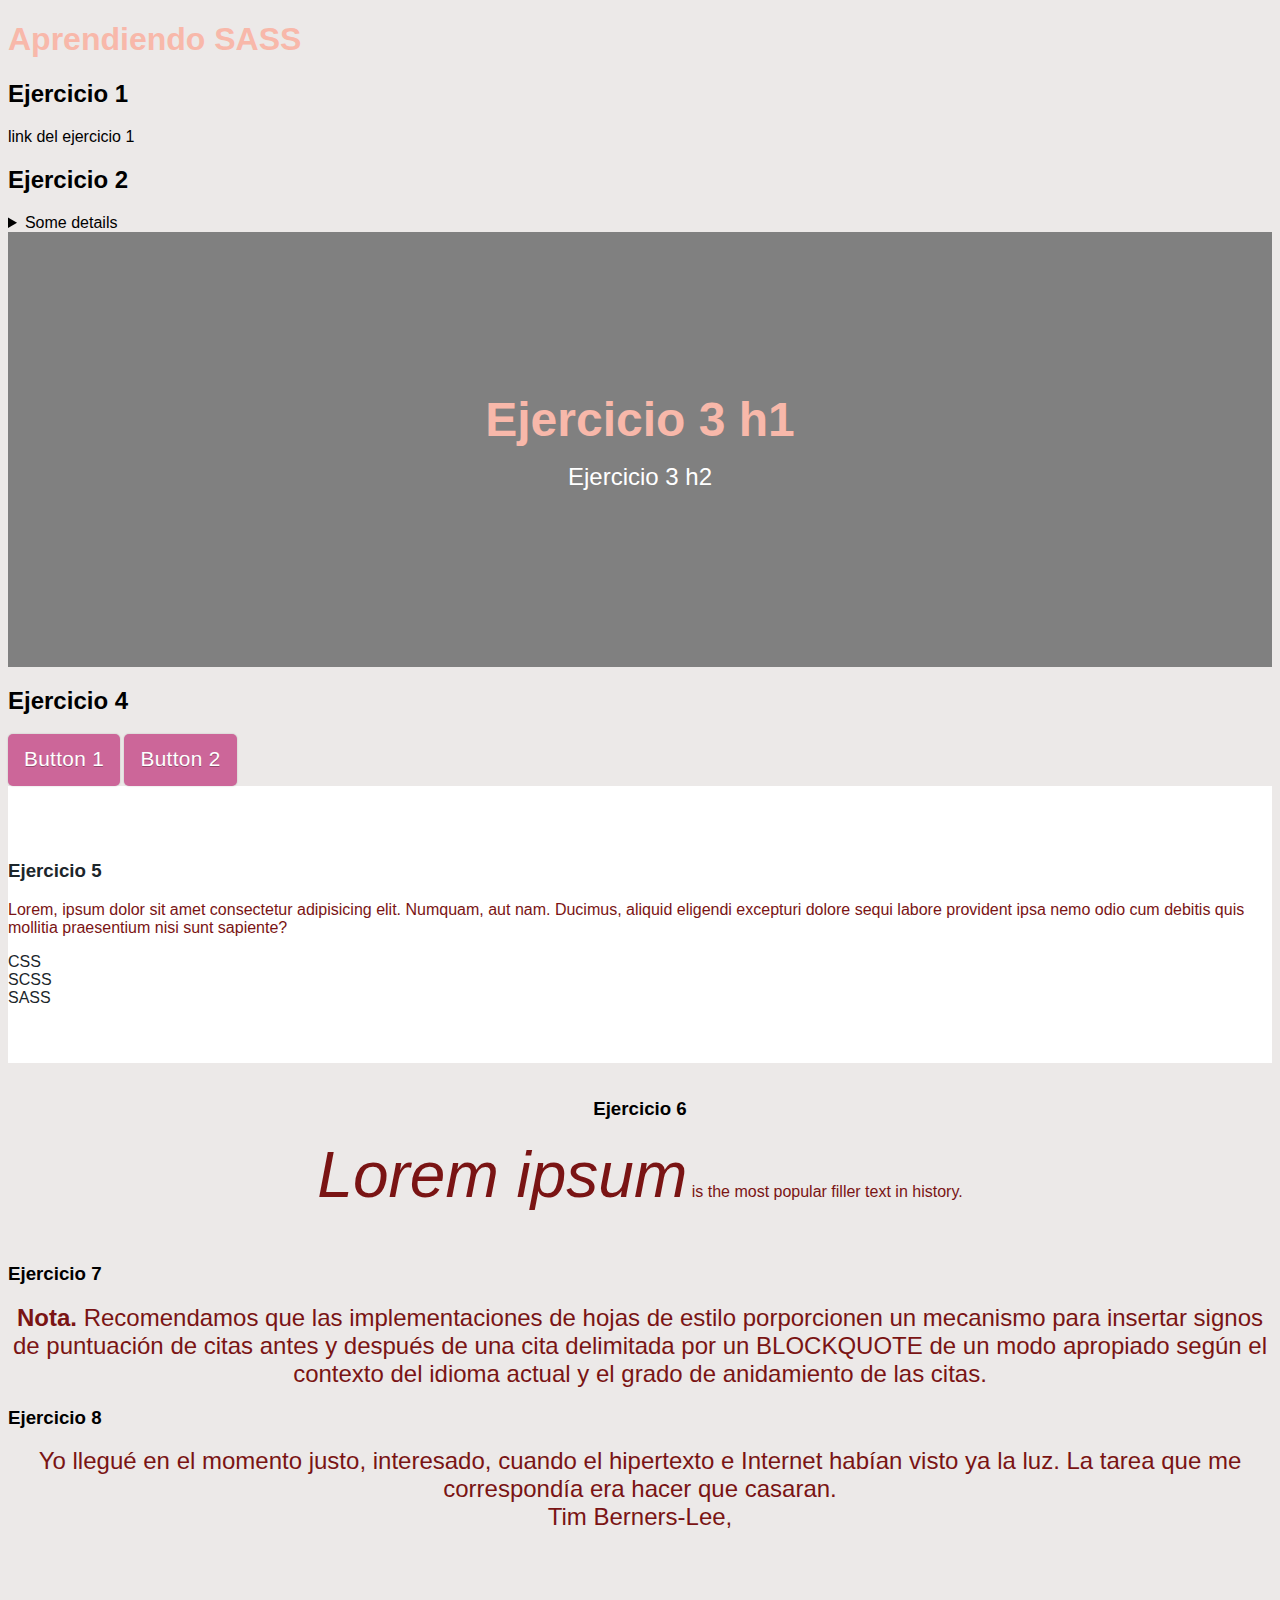
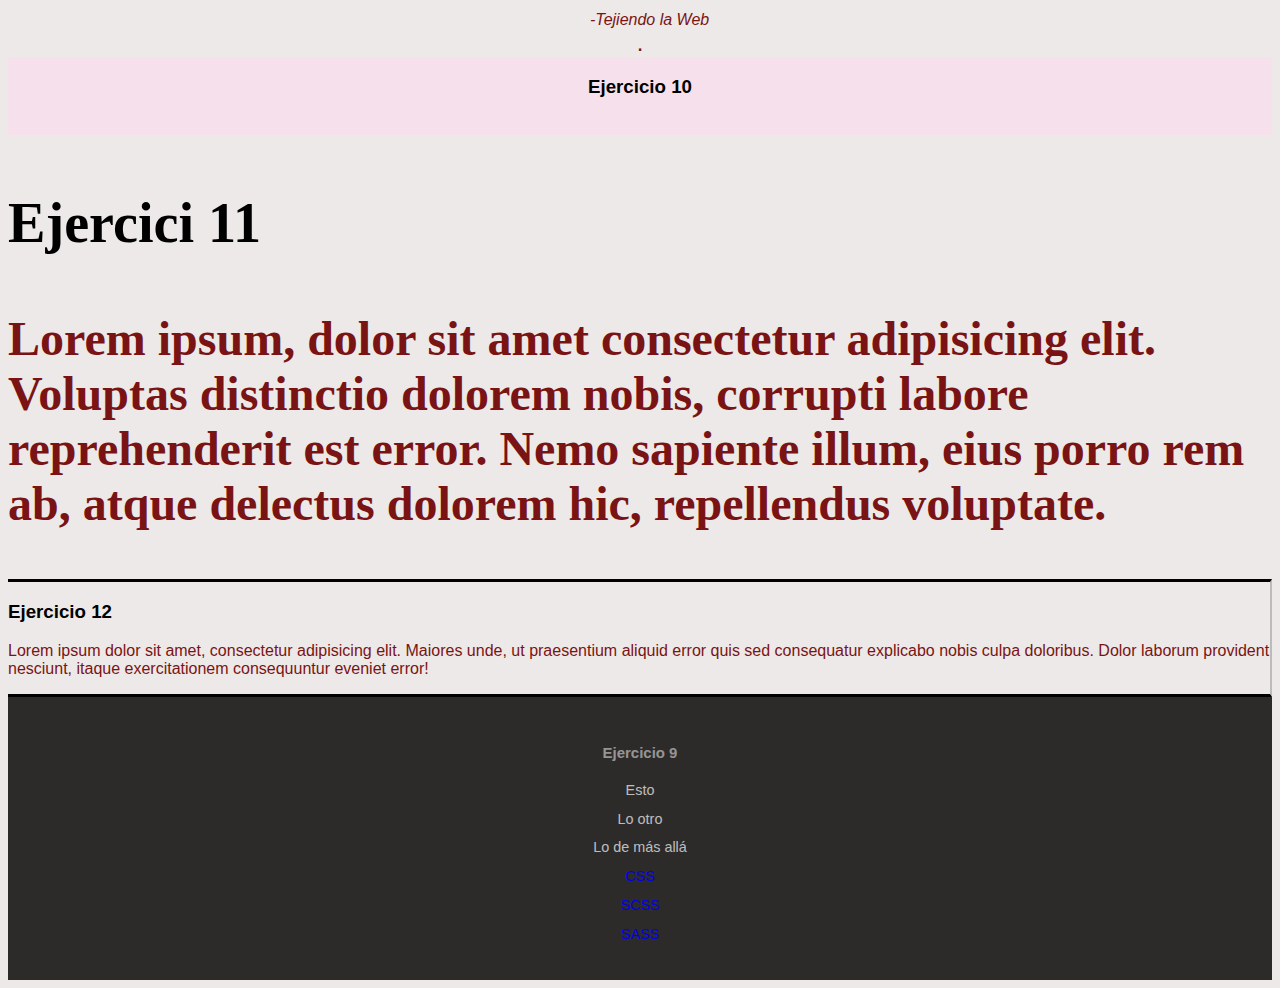
<file: Sass/index.html>
<!DOCTYPE html>
<html>

<head>
    <meta charset="utf-8" />
    <title>Aprendiendo SASS</title>
    <link rel="stylesheet" type="text/css" href="style.css" />
</head>

<body>
    <h1>Aprendiendo SASS</h1>
    <div class>
        <h2>Ejercicio 1</h2>
        <a>link del ejercicio 1</a>
    </div>
    <div>
        <h2>Ejercicio 2</h2>
        <details>
            <summary>Some details</summary>
            <p>More info about the details.</p>
        </details>
    </div>

    <div>
        <header>
            <h1>Ejercicio 3 h1</h1>
            <h2>Ejercicio 3 h2</h2>
        </header>
    </div>

    <div>
        <h2>Ejercicio 4</h2>
        <button type="button" class="button">Button 1</button>
        <button type="button" class="button">Button 2</button>
    </div>

    <div>
        <section>
            <h3>Ejercicio 5</h3>
            <p>Lorem, ipsum dolor sit amet consectetur adipisicing elit. Numquam, aut nam. Ducimus, aliquid eligendi
                excepturi dolore sequi labore provident ipsa nemo odio cum debitis quis mollitia praesentium nisi sunt
                sapiente?</p>

            <li>CSS</li>
            <li>SCSS</li>
            <li>SASS</li>
        </section>
    </div>

    <div class="features">
        <h3>Ejercicio 6</h3>
        <p><i>Lorem ipsum</i> is the most popular filler text in history.</p>
    </div>

    <div>
        <h3>Ejercicio 7</h3>
        <blockquote>
            <p>
                <strong>Nota.</strong> Recomendamos que las implementaciones de hojas
                de estilo porporcionen un mecanismo para insertar signos de puntuación de citas
                antes y después de una cita delimitada por un BLOCKQUOTE de un modo apropiado según
                el contexto del idioma actual y el grado de anidamiento de las citas.
            </p>
        </blockquote>
    </div>

    <div>
        <h3>Ejercicio 8</h3>
        <blockquote>
            <p>
                Yo llegué en el momento justo, interesado, cuando el hipertexto e Internet habían visto ya la luz. La
                tarea que me correspondía era hacer que casaran.
                <br />
                Tim Berners-Lee, <cite>Tejiendo la Web</cite>.
            </p>
        </blockquote>
    </div>

    <div class="bg-image">
        <h3>Ejercicio 10</h3>
        <image></image>
    </div>

    <div class="funky">
        <h3>Ejercici 11</h3>
        <p>Lorem ipsum, dolor sit amet consectetur adipisicing elit. Voluptas distinctio dolorem nobis, corrupti labore reprehenderit est error. Nemo sapiente illum, eius porro rem ab, atque delectus dolorem hic, repellendus voluptate.</p>
    </div>

    <div class="borde">
        <h3>Ejercicio 12</h3>
        <p>Lorem ipsum dolor sit amet, consectetur adipisicing elit. Maiores unde, ut praesentium aliquid error quis sed consequatur explicabo nobis culpa doloribus. Dolor laborum provident nesciunt, itaque exercitationem consequuntur eveniet error!</p>
    </div>

    <footer>
        <h3>Ejercicio 9</h3>
        <ul>
            <li>Esto</li>
            <li>Lo otro</li>
            <li>Lo de más allá</li>
            <li>
                <a href="#">CSS</a>
            </li>
            <li>
                <a href="#">SCSS</a>
            </li>
            <li>
                <a href="#">SASS</a>
            </li>
        </ul>
    </footer>

</body>

</html>
</file>
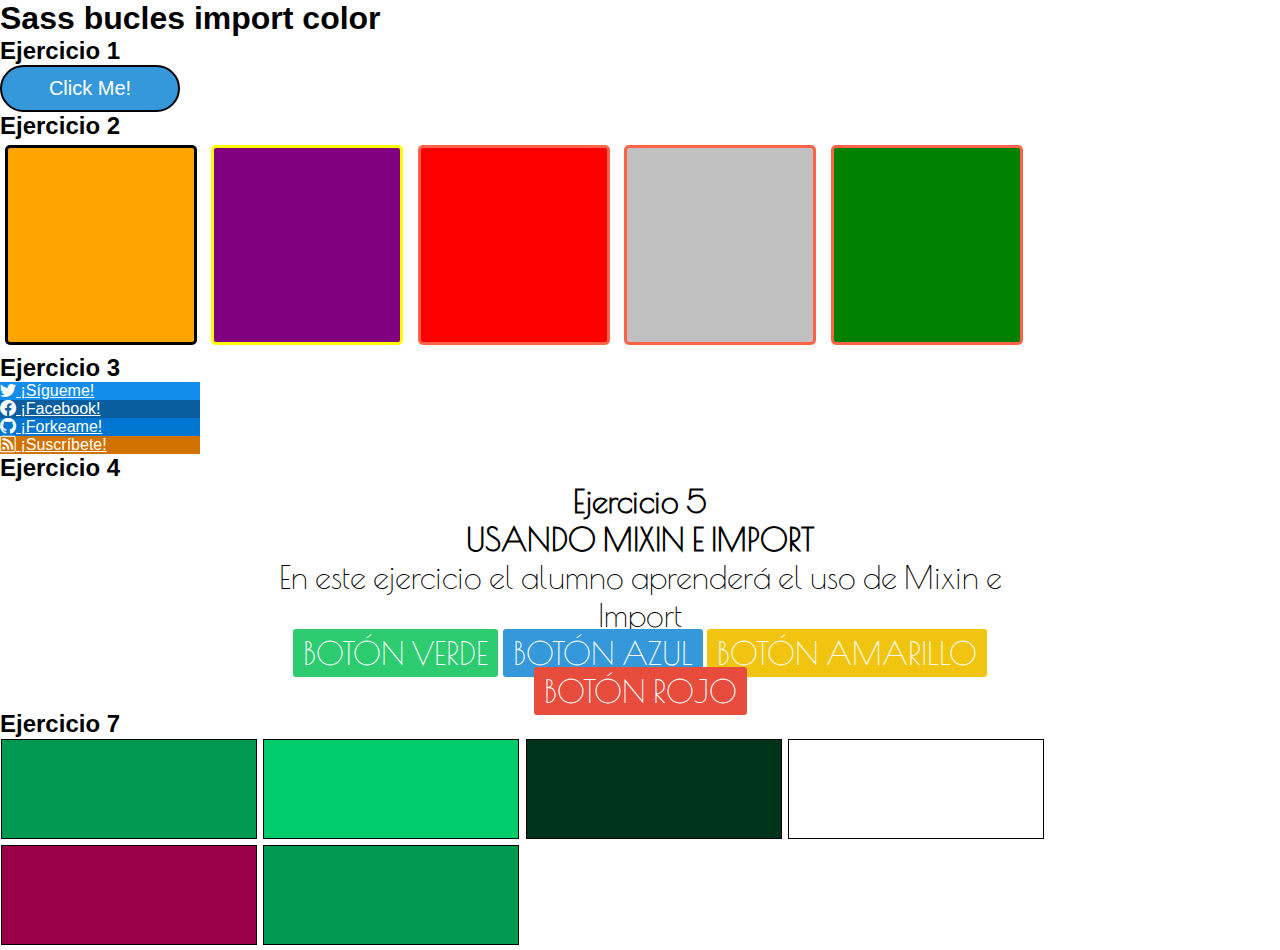
<file: Sass/bucles-import-color/index.html>
<!DOCTYPE html>
<html>

<head>
    <title>Page Title</title>
    <link rel="stylesheet" href="styles.css">
    <link rel="stylesheet" href="https://cdn.jsdelivr.net/npm/bootstrap-icons@1.6.1/font/bootstrap-icons.css">
</head>

<body>

    <h1>Sass bucles import color</h1>
    <h2>Ejercicio 1</h2>
    <button type="button" class="boton">Click Me!</button>

    <h2>Ejercicio 2</h2>
    <div class="caja1"></div>
    <div class="caja2"></div>
    <div class="caja3"></div>
    <div class="caja4"></div>
    <div class="caja5"></div>

    <h2>Ejercicio 3</h2>
    <ul>
        <li class="social-twitter">
            <a href="" title="twitter">
                <i class="bi bi-twitter"></i> ¡Sígueme!
            </a>
        </li>
        <li class="social-facebook">
            <a href="" title="Me Gusta">
                <i class="bi bi-facebook"></i></i> ¡Facebook!
            </a>
        </li>
        <li class="social-github">
            <a href="" title="Forkeame">
                <i class="bi bi-github"></i> ¡Forkeame!
            </a>
        </li>
        <li class="social-rss">
            <a href="" title="Suscríbete">
                <i class="bi bi-rss"></i> ¡Suscríbete!
            </a>
        </li>
    </ul>

    <h2>Ejercicio 4</h2>
    <div class="selector"></div>
    <div class="selector"></div>
    <div class="selector"></div>
    <div class="selector"></div>
    <div class="selector"></div>
    <div class="selector"></div>
    <div class="selector"></div>
    <div class="selector"></div>
    <div class="selector"></div>

    <div class="wrap">
        <h2>Ejercicio 5</h2>
        <h2>USANDO MIXIN E IMPORT</h2>
        <p>En este ejercicio el alumno aprenderá el uso de Mixin e Import</p>
        <a href="#" class="btn btn-green">BOTÓN VERDE</a>
        <a href="#" class="btn btn-blue">BOTÓN AZUL</a>
        <a href="#" class="btn btn-yellow">BOTÓN AMARILLO</a>
        <a href="#" class="btn btn-red">BOTÓN ROJO</a>
    </div>

    <h2>Ejercicio 7</h2>
    <div class="caja-1"></div>
    <div class="caja-2"></div>
    <div class="caja-3"></div>
    <div class="caja-4"></div>
    <div class="caja-5"></div>
    <div class="caja-6"></div>


</body>

</html>
</file>
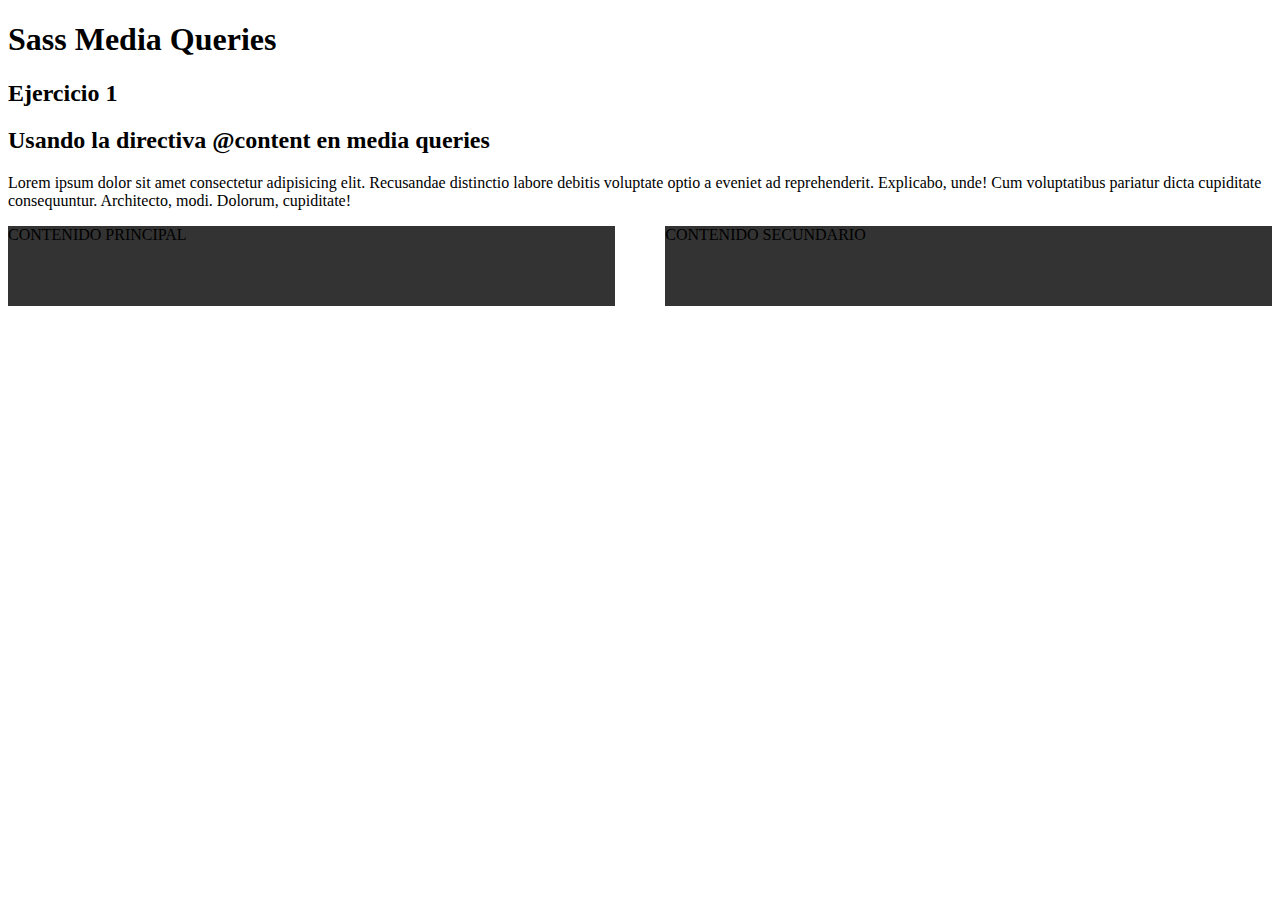
<file: Sass/media-queries/index.html>
<!DOCTYPE html>
<html>

<head>
    <title>Media Queries</title>
    <link rel="stylesheet" href="styles.css">
    <link rel="stylesheet" href="https://cdn.jsdelivr.net/npm/bootstrap-icons@1.6.1/font/bootstrap-icons.css">
</head>

<body>

    <h1>Sass Media Queries</h1>
    <h2>Ejercicio 1</h2>
    <h2>Usando la directiva @content en media queries</h2>
    <p>Lorem ipsum dolor sit amet consectetur adipisicing elit. Recusandae distinctio labore debitis voluptate optio a eveniet ad reprehenderit. Explicabo, unde! Cum voluptatibus pariatur dicta cupiditate consequuntur. Architecto, modi. Dolorum, cupiditate!</p>
    <article>
        CONTENIDO PRINCIPAL
    </article>
    <aside>
        CONTENIDO SECUNDARIO
    </aside>
     
</body>

</html>
</file>
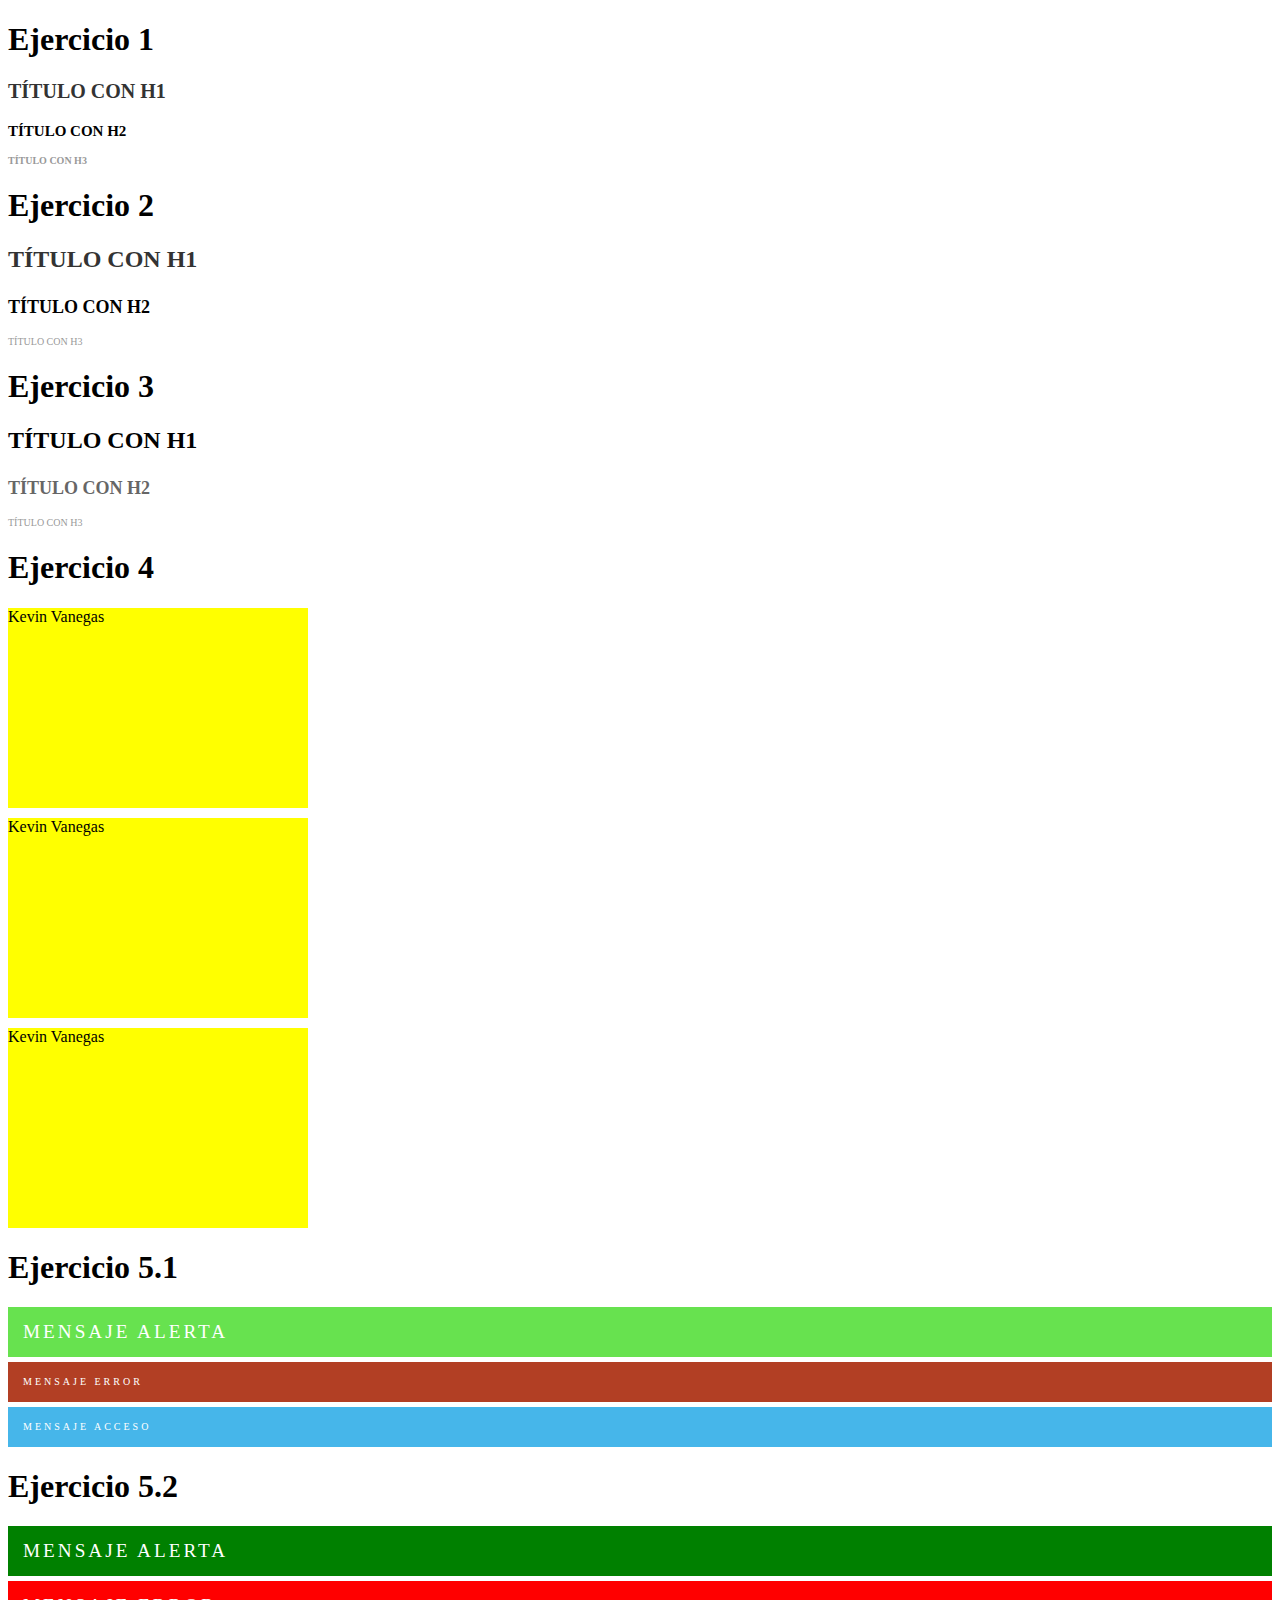
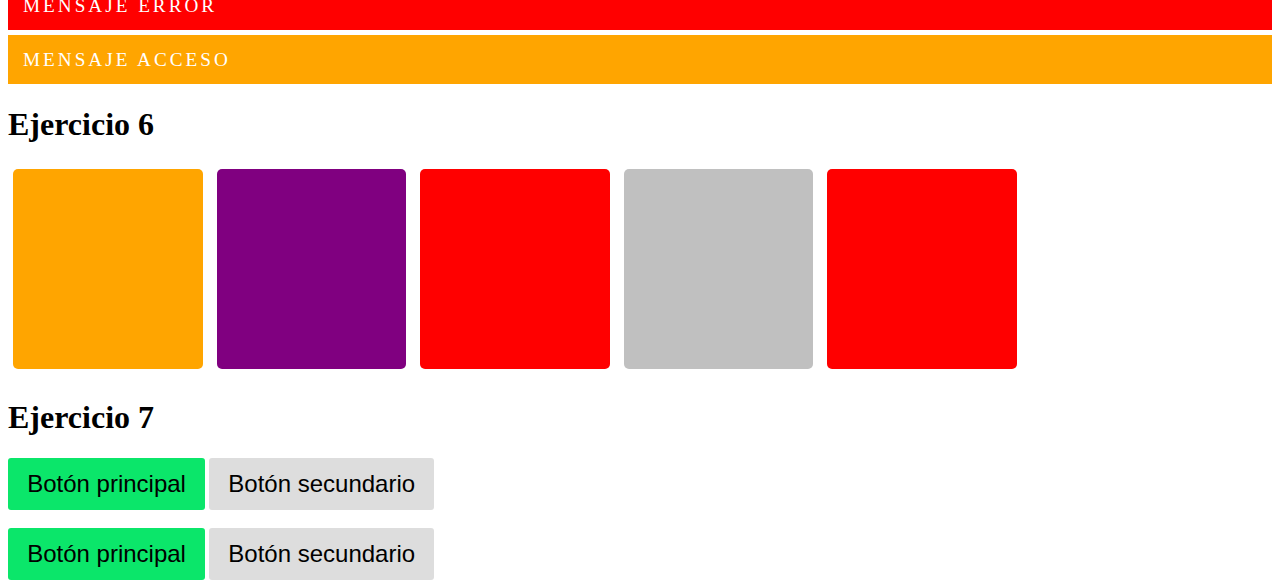
<file: Sass/Sass -Mixins-Extends-Placeholder/index.html>
<!DOCTYPE html>
<html>

<head>
    <title>Sass-Mixins</title>
    <link rel="stylesheet" type="text/css" href="styles.css" />
</head>

<body>
    <h1>Ejercicio 1</h1>
    <section class="section1">
        <h1>Título con h1</h1>
        <h2>Título con h2</h2>
        <h3>Título con h3</h3>
    </section>

    <h1>Ejercicio 2</h1>
    <section class="section2">
        <h1>Título con h1</h1>
        <h2>Título con h2</h2>
        <h3>Título con h3</h3>
    </section>

    <h1>Ejercicio 3</h1>
    <section class="section3">
        <h1>Título con h1</h1>
        <h2>Título con h2</h2>
        <h3>Título con h3</h3>
    </section>

    <h1>Ejercicio 4</h1>
    <div id="caja1">Kevin Vanegas</div>
    <div id="caja2">Kevin Vanegas</div>
    <div id="caja3">Kevin Vanegas</div>

    <h1>Ejercicio 5.1</h1>
    <div class="alerta">Mensaje Alerta</div>
    <div class="error">Mensaje Error</div>
    <div class="acceso">Mensaje Acceso</div>

    <h1>Ejercicio 5.2</h1>
    <div class="message-success">Mensaje Alerta</div>
    <div class="message-error">Mensaje Error</div>
    <div class="message-access">Mensaje Acceso</div>
    
    <h1>Ejercicio 6</h1>
    <div id="ex6caja1"></div>
    <div id="ex6caja2"></div>
    <div id="ex6caja3"></div>
    <div id="ex6caja4"></div>
    <div id="ex6caja5"></div>

    <h1>Ejercicio 7</h1>
    <button class="boton-principal-mixin">Botón principal</button>
    <button class="boton-secundario-mixin">Botón secundario</button>
    <br></br>
    <button class="boton-principal-extend">Botón principal</button>
    <button class="boton-secundario-extend">Botón secundario</button>
    
</body>

</html>
</file>
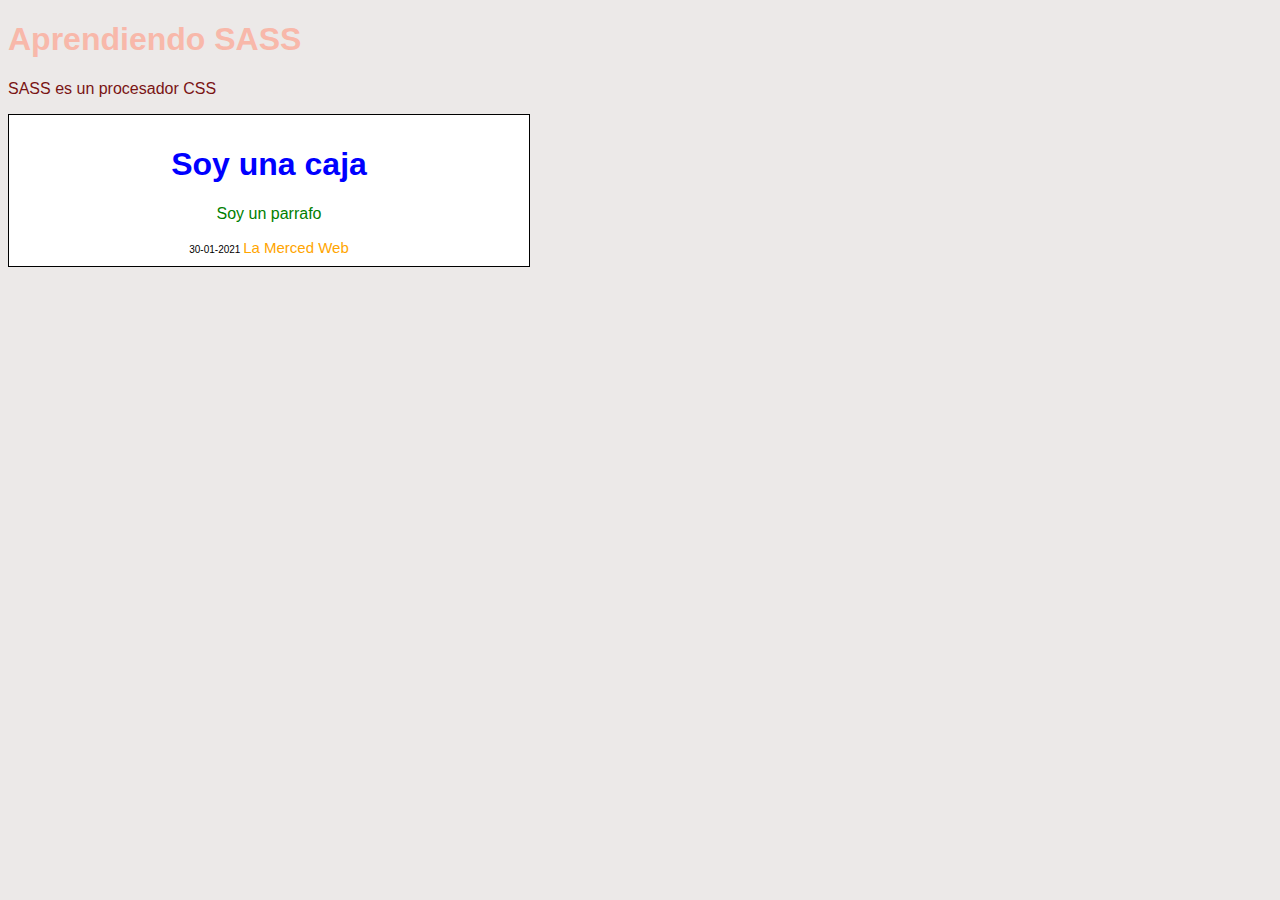
<file: Sass/indexAnidacion.html>
<!DOCTYPE  html>
<html>
    <head>
        <meta charset="utf-8" />
        <title>Aprendiendo SASS</title>
        <link rel="stylesheet" type="text/css" href="style.css" />
    </head>
    
        <h1>Aprendiendo SASS</h1>
        <p>SASS es un procesador CSS</p>
    </body>
    <div class="caja">
        <h1>Soy una caja</h1>
        <p>Soy un parrafo</p>
        <div class="info">
            30-01-2021
            <span class="author">
                La Merced Web
            </span>
        </div>
    </div> 
    <body></body>   
</html>
</file>
<file: Sass/style.css>
/*vars ejercicio 3*/
/*vars ejercicio 5*/
body {
  background-color: #ece9e8;
  font-family: "Gill Sans Extrabold", Helvetica, sans-serif;
}

h1 {
  color: #f8b8aa;
  font-family: sans-serif, Helvetica, Arial;
}

P {
  color: #7a1414;
}

/* ejercicio 1*/
a {
  text-decoration: none;
}
a:hover {
  text-decoration: none;
}

/* ejercicio 2*/
.details {
  text-align: left;
}
.details h3 {
  font-size: 2rem;
  text-align: left;
}

/* ejercicio 3*/
header {
  color: white;
  background: gray;
  padding: 10rem 0;
  text-align: center;
  position: relative;
  z-index: 1;
  overflow: hidden;
}
header h1 {
  font-size: 3rem;
  margin: 0 0 1rem;
}
header h2 {
  font-weight: 300;
  font-size: 1.5rem;
  margin: 0 0 1rem;
}

/* ejercicio 4*/
.button {
  display: inline-block;
  margin: 1 rem 0;
  color: white;
  font-size: 1.3rem;
  background: #cc6699;
  letter-spacing: 0.02rem;
  border: none;
  border-radius: 5px;
  padding: 0.8rem 1rem 0.9rem;
  text-shadow: 0 1px rgba(0, 0, 0, 0.3);
  box-shadow: 0 0 2px rgba(0, 0, 0, 0.2);
}
.button:hover {
  background: #864566;
  color: #fff;
}
.button:hover, .button:active, .button:focus:active {
  background: #006eb4;
  border-color: #006eba;
  box-shadow: 0 2px 5px 0 rgba(0, 0, 0, 0.5);
}

/* ejercicio 5*/
section {
  background: #fff;
  color: #1c262b;
  padding: 3.5rem 0;
}
section.section--primary {
  background: #cc6699;
  color: #fff;
}
section.section--primary--alt {
  background: #27a4f4;
  color: #fff;
}
section.section--primary-light {
  background: rgba(0, 126, 206, 0.1);
}
section.section--grey {
  background: #29363e;
  color: #fff;
}
section:h3 {
  text-align: center;
  font-size: 2 rem;
  font-weight: 300;
  margin: 0 0 1rem;
}
section:li {
  font-size: 1.2rem;
  font-weight: 300;
}
section:p {
  font-size: 1.2rem;
  font-weight: 300;
}

/* ejercicio 6*/
.features {
  text-align: center;
  padding: 1rem;
}
.features:hover {
  background: rgba(255, 255, 255, 0.1);
}
.features i {
  font-size: 4rem;
  margin: 0 0 2rem 0;
}
.features p {
  margin: 0 0 1rem 0;
  font-size: 1rem;
}

/* ejercicio 7*/
blockquote {
  position: relative;
  margin: 0;
  padding: 0;
  text-align: center;
}
blockquote:before {
  display: inline-block;
  color: #cc6699;
  font-size: 2rem;
}
blockquote p {
  margin: 0;
  display: inline;
  font-size: 1.5rem;
}
blockquote cite {
  font-size: 1rem;
  display: block;
  margin: 5rem 0 0 1.2rem;
  text-emphasis-style: italic;
}
blockquote cite:before {
  content: "-";
}

/* ejercicio 9*/
footer {
  background: #2d2b2a;
  color: #fff;
  padding: 2rem 0;
  text-align: center;
  font-size: 0.8rem;
  color: rgba(255, 255, 255, 0.5);
}
footer ul {
  margin: 0;
  padding: 0;
  list-style: none;
}
footer ul li {
  display: block;
  padding: 0.4rem 0.7rem;
  font-size: 0.9rem;
  text-decoration: none;
  color: rgba(255, 255, 255, 0.7);
}
footer ul li a:hover {
  color: white;
}

/* ejercicio 10*/
.bg-image {
  background: #cc6699;
  text-align: center;
  position: relative;
  z-index: 1;
  overflow: hidden;
}
.bg-image:before {
  content: "";
  display: block;
  position: absolute;
  margin: 0 0 0 0;
  width: 100%;
  height: 100%;
  z-index: -1;
  background: url("./images/fons.jpg") #fff;
  background-attachment: fixed;
  opacity: 0.8;
}

/* ejercicio 11*/
.funky {
  font-family: fantasy;
  font-size: 3em;
  font-weight: bold;
}

/* ejercicio 12*/
.borde {
  border-style: solid;
  border-left: 4px;
  border-left-color: #654;
  border-right-width: 2px;
  border-right-color: #bbb;
}

/* anidacion*/
.caja {
  border: 1px solid black;
  width: 500px;
  margin: opx auto;
  text-align: center;
  align-self: center;
  background-color: white;
  padding: 10px;
  align-content: center;
}
.caja h1 {
  color: blue;
}
.caja p {
  color: green;
}
.caja .info {
  font-size: 10px;
}
.caja .info .author {
  font-size: 15px;
  color: orange;
}

/*# sourceMappingURL=style.css.map */
</file>
<file: Sass/bucles-import-color/styles.css>
@import url(https://fonts.googleapis.com/css?family=Poiret+One);
.boton {
  background: #3498db;
  border-radius: 28px;
  border-style: solid;
  font-family: Arial;
  color: #ffffff;
  font-size: 20px;
  padding: 10px 20px 10px 20px;
  text-decoration: none;
  width: 180px;
}

.boton {
  border-color: black;
}

.caja1, .caja2, .caja3, .caja4, .caja5 {
  margin: 5px;
  border-radius: 5px;
  display: inline-block;
  height: 200px;
  width: 15%;
  border: 3px solid black;
}

.caja5, .caja4, .caja3, .caja2, .caja1 {
  border-width: 3px;
  border-style: solid;
}

.caja1 {
  background-color: orange;
  border-color: black;
}

.caja2 {
  background-color: purple;
  border-color: yellow;
}

.caja3 {
  background-color: red;
  border-color: tomato;
}

.caja4 {
  background-color: silver;
  border-color: tomato;
}

.caja5 {
  background-color: green;
  border-color: tomato;
}

ul {
  width: 200px;
  list-style: none;
}

.social-twitter {
  background-color: #128DEC;
}
.social-twitter a {
  color: white;
}

.social-facebook {
  background-color: #095EA0;
}
.social-facebook a {
  color: white;
}

.social-github {
  background-color: #0076D1;
}
.social-github a {
  color: white;
}

.social-rss {
  background-color: #D17100;
}
.social-rss a {
  color: white;
}

.selector:nth-child(1) {
  width: 20;
  height: 15px;
  border: 1px solid #aaa;
  background: #cccccc;
  margin-bottom: 1px;
}

.selector:nth-child(2) {
  width: 40;
  height: 15px;
  border: 1px solid #aaa;
  background: #b3b3b3;
  margin-bottom: 2px;
}

.selector:nth-child(3) {
  width: 60;
  height: 15px;
  border: 1px solid #aaa;
  background: #999999;
  margin-bottom: 3px;
}

.selector:nth-child(4) {
  width: 80;
  height: 15px;
  border: 1px solid #aaa;
  background: gray;
  margin-bottom: 4px;
}

.selector:nth-child(5) {
  width: 100;
  height: 15px;
  border: 1px solid #aaa;
  background: #666666;
  margin-bottom: 5px;
}

.selector:nth-child(6) {
  width: 120;
  height: 15px;
  border: 1px solid #aaa;
  background: #4d4d4d;
  margin-bottom: 6px;
}

.selector:nth-child(7) {
  width: 140;
  height: 15px;
  border: 1px solid #aaa;
  background: #333333;
  margin-bottom: 7px;
}

.selector:nth-child(8) {
  width: 160;
  height: 15px;
  border: 1px solid #aaa;
  background: #1a1a1a;
  margin-bottom: 8px;
}

.selector:nth-child(9) {
  width: 180;
  height: 15px;
  border: 1px solid #aaa;
  background: black;
  margin-bottom: 9px;
}

/* EJERCICIO 5*/
.wrap {
  margin: 0 auto;
  width: 800px;
  text-align: center;
}
.wrap h2, .wrap p {
  font-family: "Poiret One", cursive;
  font-size: 2em;
  border-radius: 4px;
}

.btn {
  color: white;
  text-decoration: none;
  padding: 5px 10px;
  border-radius: 3px;
  font-family: "Poiret One", cursive;
  font-size: 2em;
}

.btn-green {
  background: #2ecc71;
}
.btn-green:hover {
  background: #26ab5f;
  transition: all 0.3s ease;
}
.btn-green:active {
  background: #176437;
}

.btn-blue {
  background: #3498db;
}
.btn-blue:hover {
  background: #2383c4;
  transition: all 0.3s ease;
}
.btn-blue:active {
  background: #16527a;
}

.btn-yellow {
  background: #f1c40f;
}
.btn-yellow:hover {
  background: #cba50c;
  transition: all 0.3s ease;
}
.btn-yellow:active {
  background: #796307;
}

.btn-red {
  background: #e74c3c;
}
.btn-red:hover {
  background: #df2e1b;
  transition: all 0.3s ease;
}
.btn-red:active {
  background: #921e12;
}

/*EJERCICIO 6 home.html*/
.navbar__menu--links, .navbar__menu, .navbar__logo {
  display: flex;
  align-items: center;
}

.navbar {
  background: #f7f7f7;
  height: 80px;
  display: flex;
  justify-content: space-between;
  padding: 0.5rem calc((100vw - 1200px) / 2);
  z-index: 10;
  position: relative;
}
.navbar__logo {
  color: #222121;
  cursor: pointer;
  text-decoration: none;
  font-size: 2rem;
  margin-left: 24px;
}
.navbar__bars {
  opacity: 0;
}
@media screen and (max-width: 768px) {
  .navbar__bars {
    color: #222121;
    opacity: 1;
    position: absolute;
    top: 22px;
    right: 20px;
    font-size: 2rem;
  }
}
.navbar__menu {
  list-style: none;
  text-align: center;
  margin-right: 24px;
}
@media screen and (max-width: 768px) {
  .navbar__menu {
    display: none;
  }
}
.navbar__menu--links {
  color: #222121;
  justify-content: center;
  text-decoration: none;
  padding: 0 1rem;
}
.navbar__menu--links:hover {
  color: #00ccbb;
  transition: all 0.3s ease;
}
.navbar__menu #button {
  padding: 12px 24px;
  border: none;
  outline: none;
  border-radius: 4px;
  background: #00ccbb;
  margin-left: 16px;
  color: #f7f7f7;
}
.navbar__menu #button:hover {
  background: #7c0067;
  transition: all 0.3s ease;
}

* {
  box-sizing: border-box;
  margin: 0;
  padding: 0;
  font-family: "Kumbh Sans", sans-serif;
}

.home {
  background-color: #f7f7f7;
}
.home_container {
  display: grid;
  grid-template-columns: 1fr 1fr;
  align-items: center;
  justify-items: center;
  margin: 0 auto;
  height: 90vh;
  z-index: 1;
  width: 100%;
  max-width: 1200px;
  padding-right: 24px;
  padding-left: 24px;
}
@media screen and (max-width: 768px) {
  .home_container {
    grid-template-columns: 1fr;
    height: 100%;
  }
}
.home_container--left {
  width: 100%;
  line-height: 1.2;
}
@media screen and (max-width: 768px) {
  .home_container--left {
    padding: 5rem 0;
  }
}
@media screen and (max-width: 280px) {
  .home_container--left {
    line-height: 1.5;
  }
}
.home_container--left h1 {
  font-size: 4rem;
  color: #00ccbb;
}
@media screen and (max-width: 280px) {
  .home_container--left h1 {
    font-size: 1.5rem;
  }
}
.home_container--left h2 {
  font-size: 4rem;
  color: #222121;
}
@media screen and (max-width: 280px) {
  .home_container--left h2 {
    font-size: 2rem;
  }
}
.home_container--left p {
  font-size: 2rem;
  color: #222121;
  margin-top: 1rem;
  font-weight: 700;
}
@media screen and (max-width: 280px) {
  .home_container--left p {
    font-size: 1.5rem;
  }
}
.home_container--btn {
  font-size: 1rem;
  background-color: #00ccbb;
  padding: 14px 32px;
  border: none;
  border-radius: 4px;
  color: #f7f7f7;
  margin-top: 2rem;
  cursor: pointer;
  position: relative;
  transition: all 0.3s;
  outline: none;
}
.home_container--btn a {
  position: relative;
  z-index: 2;
  color: #f7f7f7;
  text-decoration: none;
}
.home_container--btn:after {
  position: absolute;
  content: "";
  top: 0;
  left: 0;
  width: 0;
  height: 100%;
  background: #7c0067;
  border-radius: 4px;
}
.home_container--btn:hover:after {
  width: 100%;
}
.home_container--right {
  text-align: center;
}
.home_container--img {
  height: 100%;
  width: 100%;
}

/* EJERCICIO 7*/
.caja-1, .caja-2, .caja-3, .caja-4, .caja-5, .caja-6 {
  margin: 1px;
  display: inline-block;
  height: 100px;
  width: 20%;
  border: 1px solid black;
}

.caja-1 {
  background-color: #009952;
}

.caja-2 {
  background-color: #00cc6d;
}

.caja-3 {
  background-color: #00331b;
}

.caja-4 {
  background-color: white;
}

.caja-5 {
  background-color: #990047;
}

.caja-6 {
  background-color: #009952;
}

/*# sourceMappingURL=styles.css.map */
</file>
<file: Sass/media-queries/styles.css>
article, aside {
  background-color: #ccc;
  margin-bottom: 20px;
  min-height: 80px;
  width: 100%;
}

@media (min-width: 480px) {
  article {
    float: left;
    background-color: #999;
    width: 70%;
  }
}
@media (min-width: 768px) {
  article {
    background-color: #666;
    width: 60%;
  }
}
@media (min-width: 960px) {
  article {
    background-color: #333;
    width: 48%;
  }
}

@media (min-width: 480px) {
  aside {
    float: right;
    background-color: #999;
    width: 25%;
  }
}
@media (min-width: 768px) {
  aside {
    background-color: #666;
    width: 35%;
  }
}
@media (min-width: 960px) {
  aside {
    background-color: #333;
    width: 48%;
  }
}

/*# sourceMappingURL=styles.css.map */
</file>
<file: Sass/Sass -Mixins-Extends-Placeholder/styles.css>
.section1 > h1 {
  margin: 0 0 20px 0;
  font-family: Georgia, serif;
  text-transform: uppercase;
  font-weight: bold;
  font-size: 20px;
  color: #333;
}

.section1 > h2 {
  margin: 0 0 15px 0;
  font-family: Georgia, serif;
  text-transform: uppercase;
  font-weight: bold;
  font-size: 15px;
}

.section1 > h3 {
  margin: 0 0 15px 0;
  font-family: Georgia, serif;
  text-transform: uppercase;
  font-weight: bold;
  font-size: 10px;
  color: #999;
}

.section2 > h1 {
  font-family: Georgia, serif;
  text-transform: uppercase;
  font-size: 24px;
  font-weight: bold;
  margin: 0 0 24px 0;
  color: #333;
}

.section2 > h2 {
  margin: 0 0 18px 0;
  font-family: Georgia, serif;
  text-transform: uppercase;
  font-size: 18px;
  font-weight: 900;
}

.section2 > h3 {
  margin: 0 0 10px 0;
  font-family: Georgia, serif;
  text-transform: uppercase;
  font-size: 10px;
  font-weight: 300;
  color: #999;
}

.section3 > h1 {
  margin: 0 0 24px 0;
  font-family: Georgia, serif;
  text-transform: uppercase;
  font-size: 24px;
  font-weight: bold;
  color: #000;
}

.section3 > h2 {
  margin: 0 0 18px 0;
  font-family: Georgia, serif;
  text-transform: uppercase;
  font-size: 18px;
  font-weight: 600;
  color: #666;
}

.section3 > h3 {
  margin: 0 0 10px 0;
  font-family: Georgia, serif;
  text-transform: uppercase;
  font-size: 10px;
  font-weight: 300;
  color: #999;
}

#caja1 {
  width: 300px;
  height: 200px;
  background-color: yellow;
  margin-bottom: 10px;
  -webkit-box-shadow: 10px, 10px, 5px, blue;
  -moz-box-shadow: 10px, 10px, 5px, blue;
  box-shadow: 10px, 10px, 5px, blue;
}

#caja2 {
  width: 300px;
  height: 200px;
  background-color: yellow;
  margin-bottom: 10px;
  -webkit-box-shadow: 10px, 10px, 5px, red;
  -moz-box-shadow: 10px, 10px, 5px, red;
  box-shadow: 10px, 10px, 5px, red;
}

#caja3 {
  width: 300px;
  height: 200px;
  background-color: yellow;
  margin-bottom: 10px;
  -webkit-box-shadow: 10px, 10px, 5px, #888888;
  -moz-box-shadow: 10px, 10px, 5px, #888888;
  box-shadow: 10px, 10px, 5px, #888888;
}

.alerta, .error, .acceso {
  padding: 15px;
  font-size: 1.2rem;
  font-weight: normal;
  text-transform: uppercase;
  line-height: 1;
  margin-bottom: 5px;
  letter-spacing: 3px;
  text-align: 3px;
  color: #fff;
  background: #67e24f;
}

.error, .acceso {
  background: #b23f24;
  font-size: 10px;
}

.acceso {
  background: #46b6ea;
}

.message-access, .message-error, .message-success {
  padding: 15px;
  font-size: 1.2rem;
  font-weight: normal;
  text-transform: uppercase;
  line-height: 1;
  margin-bottom: 5px;
  letter-spacing: 3px;
  text-align: 3px;
  color: #fff;
  background: #67e24f;
}

.message-success {
  background-color: green;
}

.message-error {
  background-color: red;
}

.message-access {
  background-color: orange;
}

#ex6caja5, #ex6caja4, #ex6caja3, #ex6caja2, #ex6caja1 {
  margin: 5px;
  border-radius: 5px;
  display: inline-block;
  height: 200px;
  width: 15%;
}

#ex6caja1 {
  background-color: orange;
}

#ex6caja2 {
  background-color: purple;
}

#ex6caja3 {
  background-color: red;
}

#ex6caja4 {
  background-color: silver;
}

#ex6caja5 {
  background-color: red;
}

.boton-principal-mixin {
  font-size: 24px;
  padding: 0.5em 0.8em;
  border-radius: 3px;
  border: none;
  cursor: pointer;
  background: #0BE66A;
}

.boton-secundario-mixin {
  font-size: 24px;
  padding: 0.5em 0.8em;
  border-radius: 3px;
  border: none;
  cursor: pointer;
  background: #DDDDDD;
}

.boton-secundario-extend, .boton-principal-extend {
  font-size: 24px;
  padding: 0.5em 0.8em;
  border-radius: 3px;
  border: none;
  cursor: pointer;
}

.boton-principal-extend {
  background: #0BE66A;
}

.boton-secundario-extend {
  background: #DDDDDD;
}

/*# sourceMappingURL=styles.css.map */
</file>
